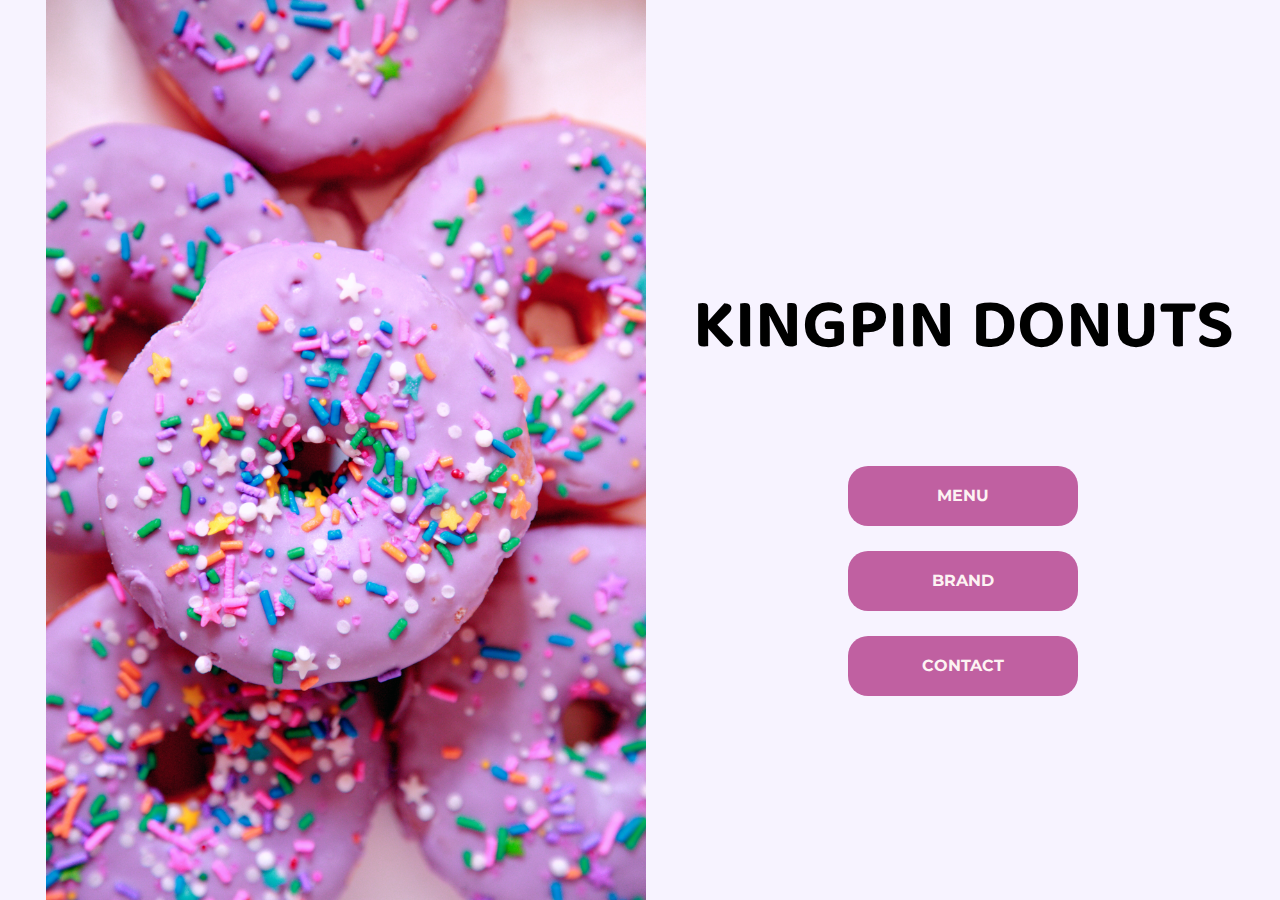
<file: project/index.html>
<!DOCTYPE html>

<html>
    <head>
        <title>Kingpin Donuts</title>

        <!--Link to CSS Files-->
        <link rel="stylesheet" href="assets/styles/style.css">

        <!--Link to Google Fonts-->
        <link href="https://fonts.googleapis.com/css2?family=Baloo+Tamma+2:wght@500;700;800&family=Corben:wght@400;700&family=Lato:wght@400;700;900&family=Montserrat:wght@400;500;700;800;900&family=Open+Sans:wght@400;600;700;800&family=Sansita:ital,wght@0,400;0,800;0,900;1,800;1,900&family=Wendy+One&display=swap" rel="stylesheet">    
    </head>
    <body>
        <img id="banner_image" src="assets/images/purple_donuts.jpg" alt="Donuts">
        <div class="content">
            <h2>KINGPIN DONUTS</h2>
            <div class="menu_buttons">
                <a href="menu.html"><div id="button1">MENU</div></a>
                <a href="brand.html"><div id="button2">BRAND</div></a>
                <a href="contact.html"><div id="button3">CONTACT</div></a>
            </div>
        </div>
    </body>
</html>
</file>
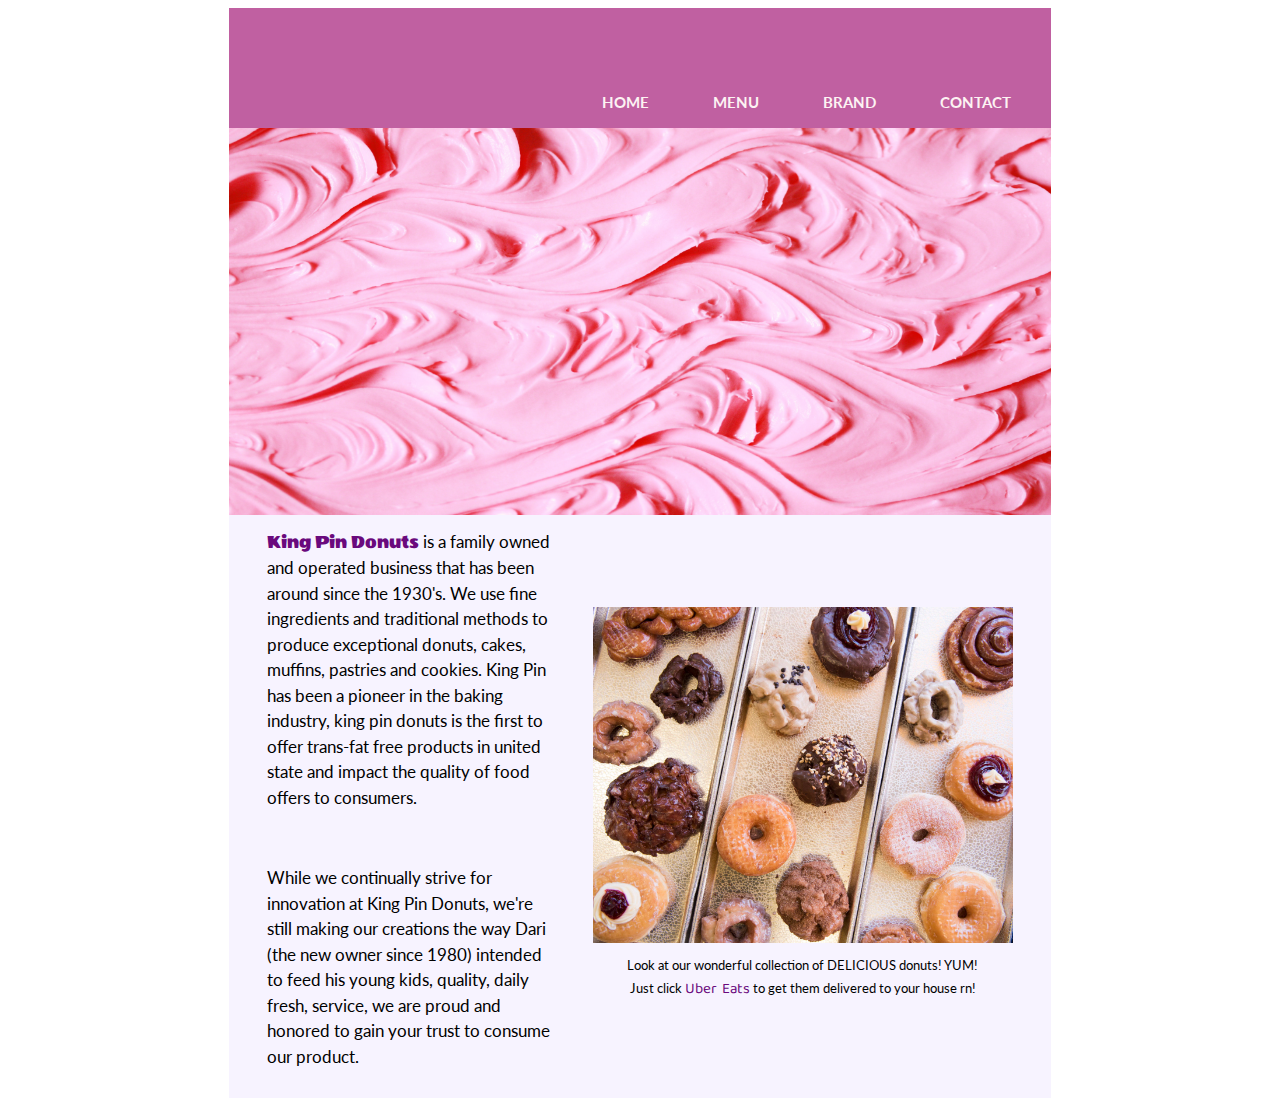
<file: project/brand.html>
<!DOCTYPE html>

<html>
    <head>
        <title>Brand</title>
        <link rel="stylesheet" href="assets/styles/brandstyle.css">
        <link href="https://fonts.googleapis.com/css2?family=Baloo+Tamma+2:wght@500;700;800&family=Corben:wght@400;700&family=Lato:wght@400;700;900&family=Montserrat:wght@400;500;700;800;900&family=Open+Sans:wght@400;600;700;800&family=Sansita:ital,wght@0,400;0,800;0,900;1,800;1,900&family=Wendy+One&display=swap" rel="stylesheet"> 
    </head>
    <body>
        <div class="container">

            <header>
                <div class="content">
                    <nav>
                        <ul>
                            <list><a href="index.html">HOME</a></list>
                            <list><a href="menu.html">MENU</a></list>
                            <list><a href="#">BRAND</a></list>
                            <list><a href="contact.html">CONTACT</a></list>
                        </ul>
                    </nav>
                </div>
            </header>

            <div class="banner">

                <div>
                    <img src="assets/images/banner.jpg" alt="banner">
                    <div id="title">BRAND</div>                    
                </div>

            </div>

            
            <div class="our_story">
                <div class="our_story_content">
                    <p class="story"><a>King Pin Donuts</a> is a family owned and operated business that has been around since the 1930's. 
                        We use fine ingredients and traditional methods to produce exceptional donuts, cakes, muffins, pastries and cookies. 
                        King Pin has been a pioneer in the baking industry, king pin donuts is the first to offer  trans-fat free products 
                        in united state and impact the quality of food offers to consumers. </p>
                    <br>
                    <p class="story">While we continually strive for innovation at King Pin Donuts, 
                        we're  still making our creations the way Dari (the new owner since 1980) intended to feed his young kids, quality, daily fresh, service, 
                        we are proud and honored to gain your trust to consume our product.</p>
                </div>

                <div id="uber">
                    <img src="assets/images/kingpin.png" alt="Kingpin donuts">
                    <p>Look at our wonderful collection of DELICIOUS donuts! YUM!</p>
                    <p>Just click <a href="https://www.ubereats.com/san-francisco/food-delivery/king-pin-donuts/bMSm3ttiTGmvvQMTttcy5Q" target="_blank">Uber Eats</a> to get them delivered to your house rn!</p>
                </div>
            </div>  

        </div>
    </body>
</html>
</file>
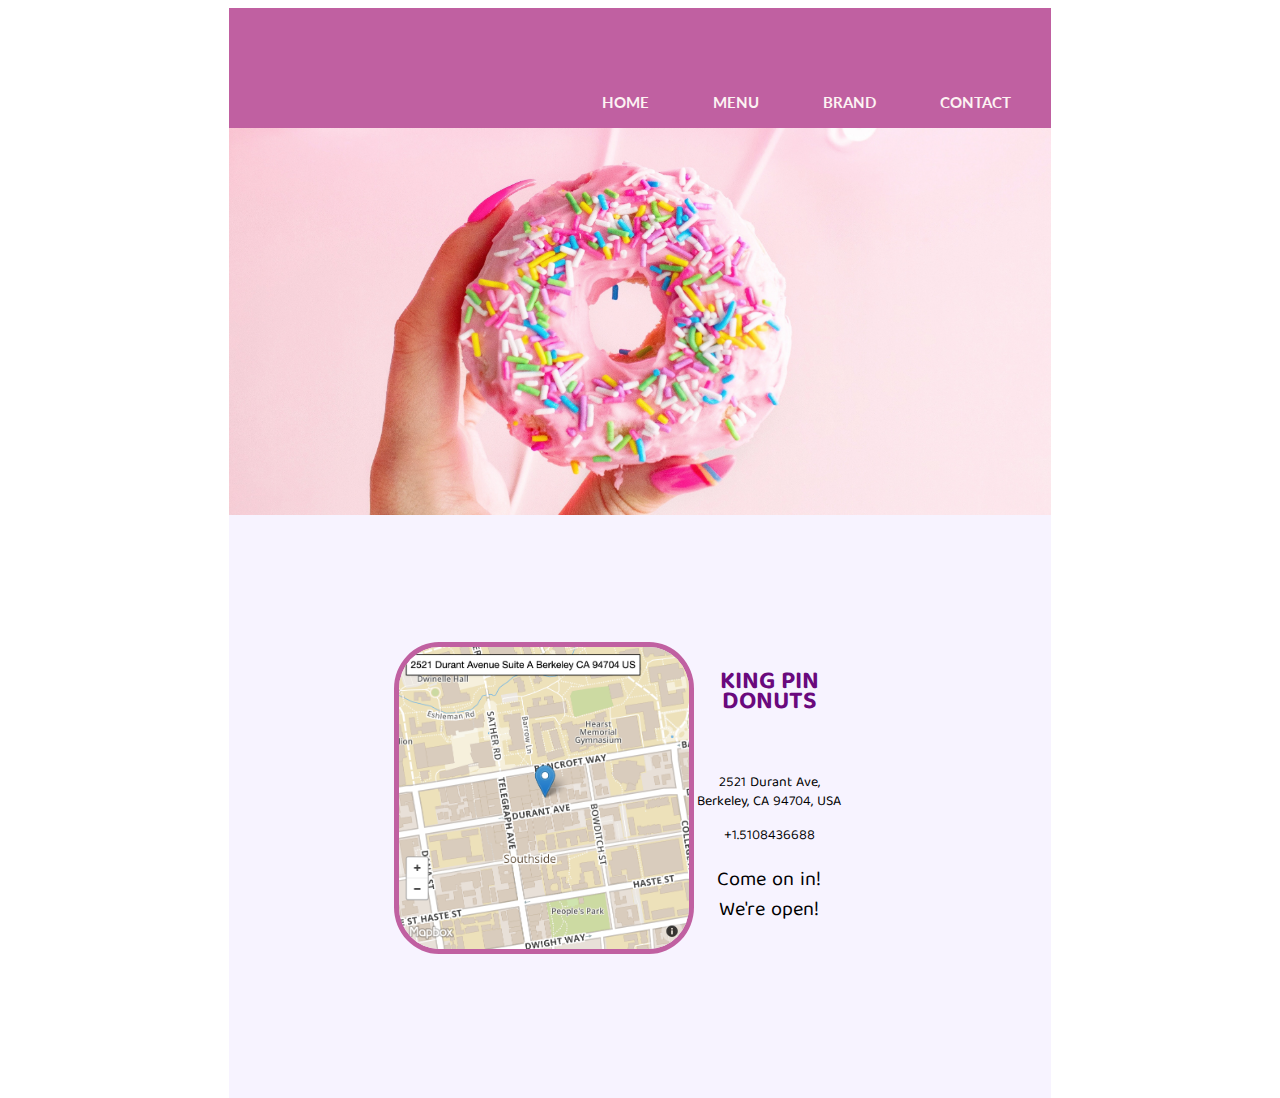
<file: project/contact.html>
<!DOCTYPE html>

<html>
    <head>
        <title>Contact</title>
        <link rel="stylesheet" href="assets/styles/contactstyle.css">
        <link href="https://fonts.googleapis.com/css2?family=Baloo+Tamma+2:wght@500;700;800&family=Corben:wght@400;700&family=Lato:wght@400;700;900&family=Montserrat:wght@400;500;700;800;900&family=Open+Sans:wght@400;600;700;800&family=Sansita:ital,wght@0,400;0,800;0,900;1,800;1,900&family=Wendy+One&display=swap" rel="stylesheet"> 
    </head>
    <body>
        <div class="container">

            <header>
                <div class="content">
                    <nav>
                        <ul>
                            <list><a href="index.html">HOME</a></list>
                            <list><a href="menu.html">MENU</a></list>
                            <list><a href="brand.html">BRAND</a></list>
                            <list><a href="#">CONTACT</a></list>
                        </ul>
                    </nav>
                </div>
            </header>

            <div class="banner">

                <div>
                    <img src="assets/images/banner5.jpg" alt="banner3">
                    <div id="title">CONTACT</div>                    
                </div>

            </div>

            
            <div class="contact">
                <div class="map_content">
                    <img id="map" src="assets/images/map.png" alt="">
                    <div class="text">
                        <a><p>KING PIN DONUTS</p></a>
                        <br>
                        <p>2521 Durant Ave, Berkeley, CA 94704, USA</p>
                        <p>+1.5108436688</p>
                        <p id="welcome">Come on in! We're open!</p>
                    </div>
                </div>
                

                
            </div>  

        </div>
    </body>
</html>
</file>
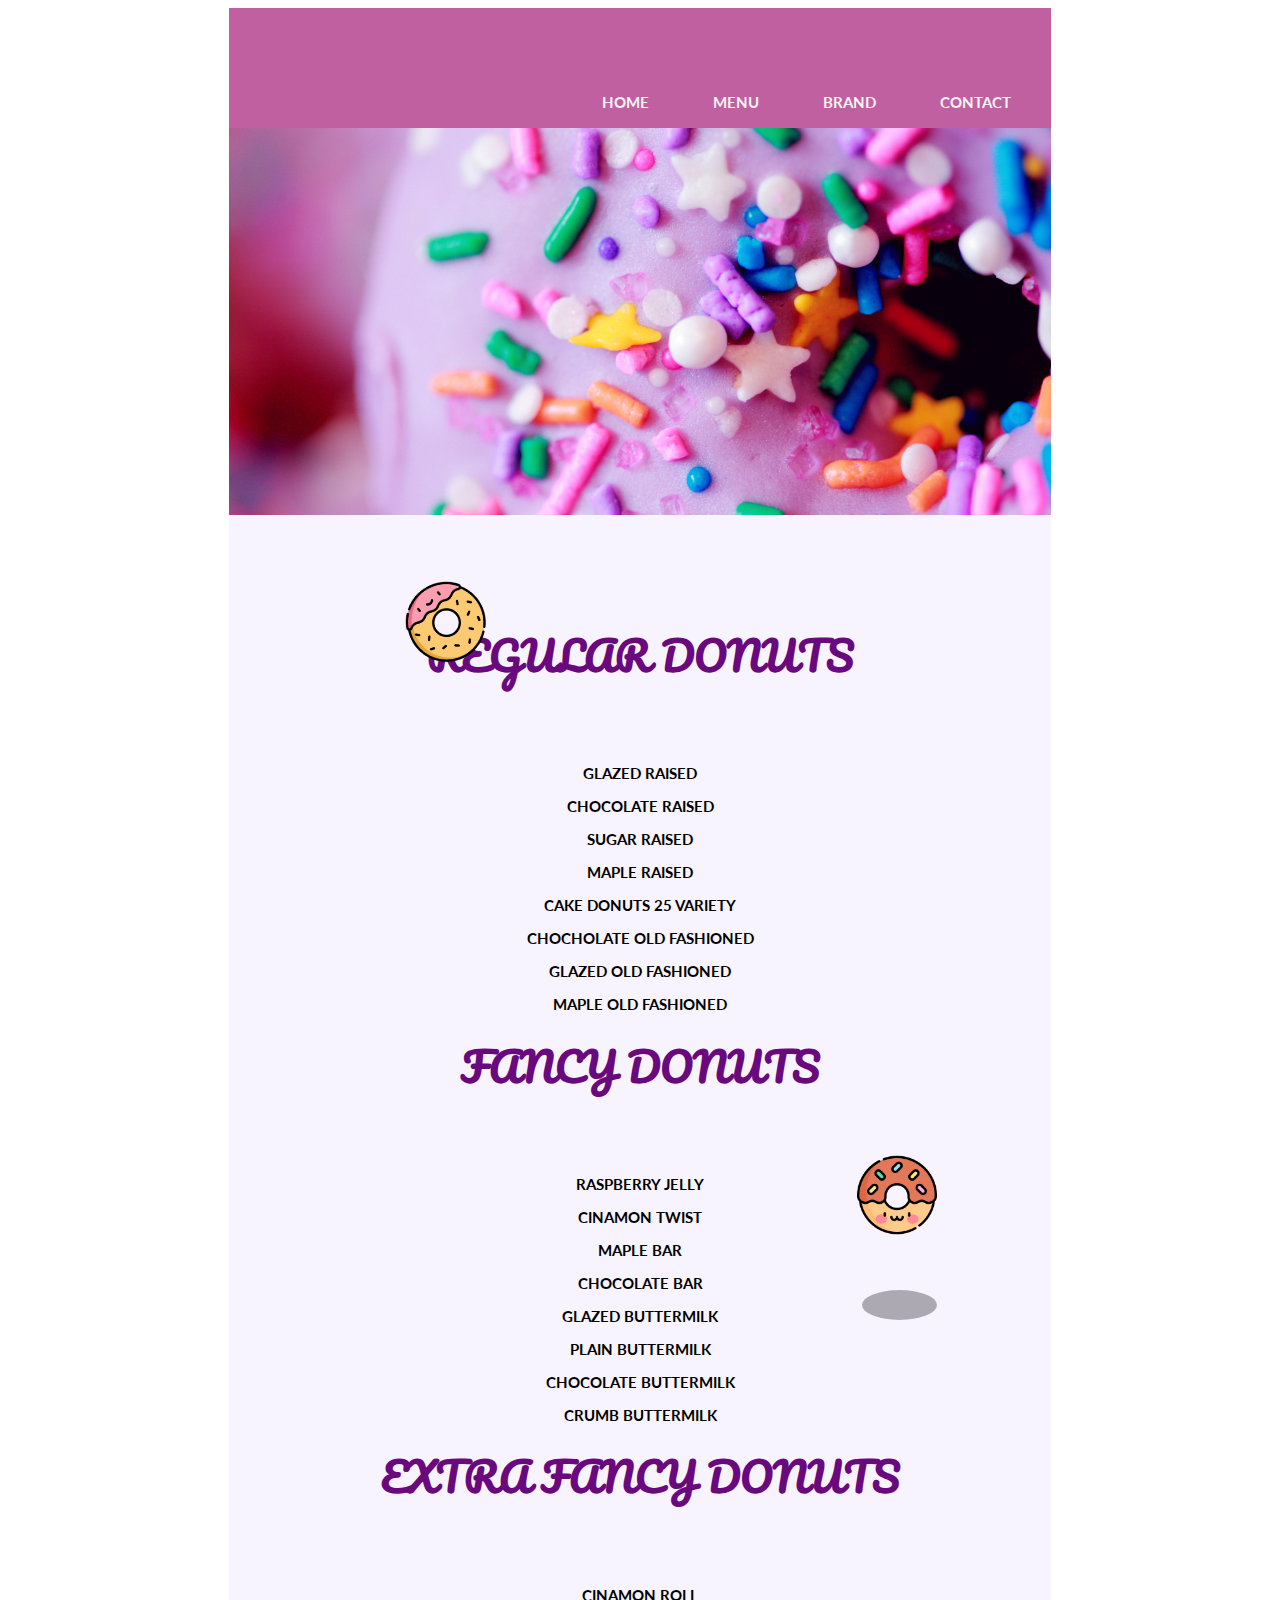
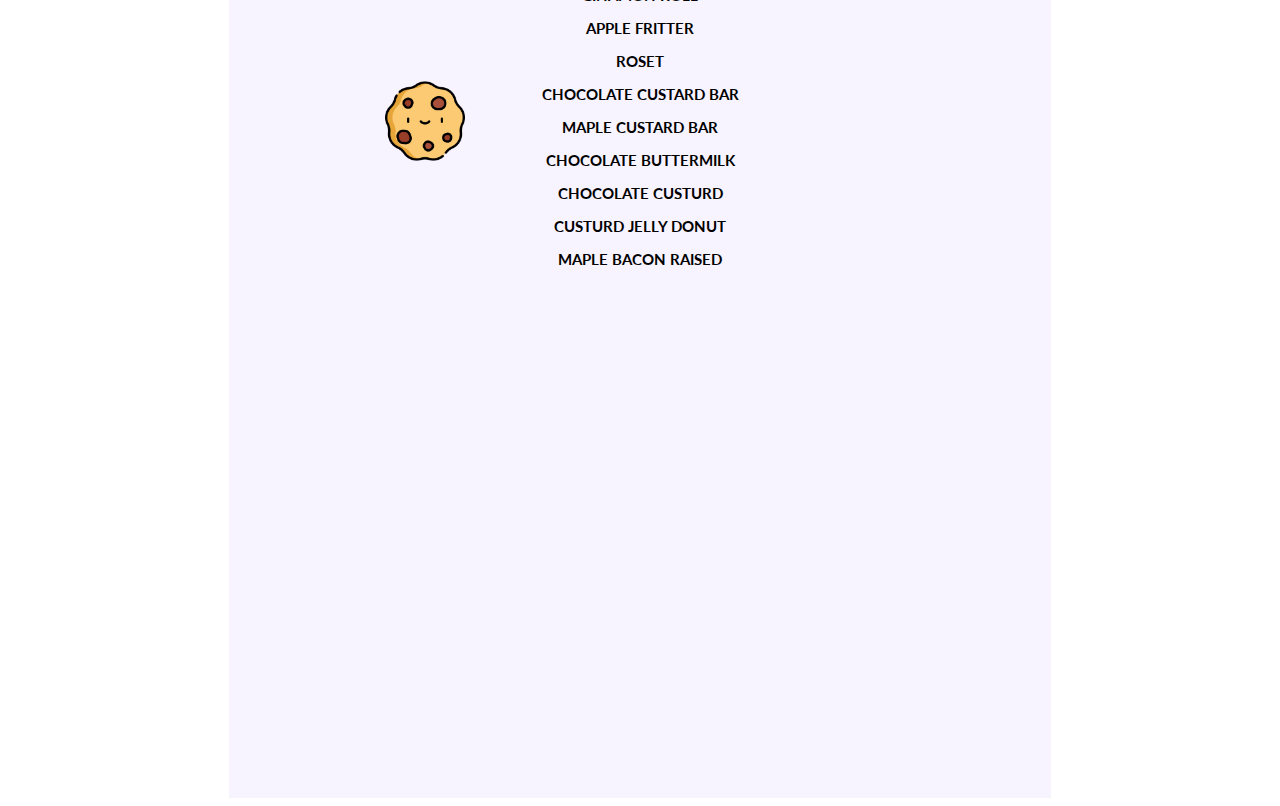
<file: project/menu.html>
<!DOCTYPE html>

<html>
    <head>
        <title>Menu</title>

        <link rel="stylesheet" href="assets/styles/menustyle.css">
        <!--Link to Google Fonts-->
        <link href="https://fonts.googleapis.com/css2?family=Baloo+Tamma+2:wght@500;700;800&family=Corben:wght@400;700&family=Lato:wght@400;700;900&family=Montserrat:wght@400;500;700;800;900&family=Open+Sans:wght@400;600;700;800&family=Sansita:ital,wght@0,400;0,800;0,900;1,800;1,900&family=Wendy+One&display=swap" rel="stylesheet">
        <link href="https://fonts.googleapis.com/css2?family=Cookie&family=Croissant+One&family=Tangerine:wght@400;700&display=swap" rel="stylesheet">
        <link href="https://fonts.googleapis.com/css2?family=Pacifico&display=swap" rel="stylesheet">    
    </head>
    <body>
        <div class="container">

            <header>
                <div class="content">
                    <nav>
                        <ul>
                            <list><a href="index.html">HOME</a></list>
                            <list class="current"><a href="#">MENU</a></list>
                            <list><a href="brand.html">BRAND</a></list>
                            <list><a href="contact.html">CONTACT</a></list>
                        </ul>
                    </nav>
                </div>
            </header>

            <div class="banner">

                <div>
                    <img src="assets/images/banner1.jpg" alt="banner">
                    <div id="title">MENU</div>                    
                </div>

            </div>
            
            <div class="menu">
                <div class="menu_content">
                    <div id="regular">
                        <h3>REGULAR DONUTS</h3>
                        <br>
                        <p>GLAZED RAISED</p>
                        <p>CHOCOLATE RAISED</p>
                        <p>SUGAR RAISED</p>
                        <p>MAPLE RAISED</p>
                        <p>CAKE DONUTS 25 VARIETY</p>
                        <p>CHOCHOLATE OLD FASHIONED</p>
                        <p>GLAZED OLD FASHIONED</p>
                        <p>MAPLE OLD FASHIONED</p>
                    </div>

                    <img id="pink_donut" src="assets/images/pink_donut_icon.png" alt="">

                    <div id="fancy">
                        <h3>FANCY DONUTS</h3>
                        <br>
                        <p>RASPBERRY JELLY</p>
                        <p>CINAMON TWIST</p>
                        <p>MAPLE BAR</p>
                        <p>CHOCOLATE BAR</p>
                        <p>GLAZED BUTTERMILK</p>
                        <p>PLAIN BUTTERMILK</p>
                        <p>CHOCOLATE BUTTERMILK</p>
                        <p>CRUMB BUTTERMILK</p>
                    </div>

                    <div id="shadow"></div>
                    <img id="sprinkled_donut" src="assets/images/chocolate_donut_icon.png" alt="">

                    <div id="extra_fancy">
                        <h3>EXTRA FANCY DONUTS</h3>
                        <br>
                        <p>CINAMON ROLL</p>
                        <p>APPLE FRITTER</p>
                        <p>ROSET</p>
                        <p>CHOCOLATE CUSTARD BAR</p>
                        <p>MAPLE CUSTARD BAR</p>
                        <p>CHOCOLATE BUTTERMILK</p>
                        <p>CHOCOLATE CUSTURD</p>
                        <p>CUSTURD JELLY DONUT</p>
                        <p>MAPLE BACON RAISED</p>
                    </div>

                    <img id="cookie1" src="assets/images/cookie.png" alt="">
                </div>

            </div>  

        </div>
    </body>
</html>
</file>
<file: project/assets/styles/style.css>
*{
    box-sizing: border-box;
}

html, body{
    height: 100%;
}

body{
    margin:0;
    display:-webkit-box;
    background-color: #f7f3ff;
    height:100%;
    display: flex;
    position: relative;
    flex-direction: row;
    justify-content: space-evenly;
}

.container{
    position: relative;
    right:0;
    width: 30%;
    height:auto;
    display: flex;
    flex-direction: column;
    justify-content: center;
}

img{
    height: 100%;
    width: auto;
}

.content{
    display: flex;
    flex-direction: column;
    align-items: center;
}

h2{
    font-family: 'Baloo Tamma 2';
    font-size: 70px;
    text-align: center;
    color: #000000;
    margin-top: 50%;
}

#button1,#button2,#button3{
    background-color:#c060a1;
    font-family: 'Montserrat', sans-serif;
    width: 230px;
    height: 60px;
    text-align: center;
    display: flex;
    flex-direction: column;
    justify-content: space-evenly;
    margin-top: 15px;
    margin-bottom: 25px;
    border-radius: 20px;
}

#button1:hover,#button2:hover,#button3:hover{
    background-color: #790c54;
}

a{
    color: #Fdf3f3;
    text-decoration: none;
    font-weight:bold;
}
</file>
<file: project/assets/styles/brandstyle.css>
*{
    box-sizing: border-box;
}

html, body{
    height: 100%;
}

.container{
    max-width: 65%;
    margin: auto;
}

nav{
    background-color: #c060a1;
    height: 120px;
    display: flex;
    flex-direction: row;
    justify-content: flex-end;
    align-items: flex-end;
}

nav a{
    margin-left: 20px;
    margin-right: 40px;
    color: #fdf3f3;
    text-decoration: none;
    font-family: 'Lato', sans-serif;
    font-weight: bold;
    font-size: 15px;
}

nav a:hover{
    text-decoration: underline;
}

.banner{
    position: relative;
    width:100%;
    display: flex;
    flex-direction: column;
}


.banner img{
    position: absolute;
    top: 0;
    left: 0;
    width: 100%;
    height: auto;
    animation: blur;
    animation-duration: 1s;
    animation-timing-function: ease-in;
    animation-fill-mode: forwards;
}

#title{
    margin-top: 18%;
    position: absolute;
    width: 100%;
    text-align: center;
    font-family: 'Baloo Tamma 2';
    font-size: 60px;
    font-weight: bolder;
    color: #1e1b18;
    opacity: 0;
    letter-spacing: 20px;
    animation: blur2;
    animation-delay: 1s;
    animation-duration: 0.5s;
    animation-timing-function: ease-in;
    animation-fill-mode: forwards;
}

@keyframes blur{
    0%{opacity:0.4}
    100%{filter:opacity(0.65);}
}

@keyframes blur2{
    0%{opacity:0.2}
    100%{opacity: 1}
}


.our_story{
    width: 100%;
    background-color: #f7f3ff;
    margin-top: 45%;
    height: 600px;
    display: flex;
    flex-direction: row;
    justify-content: space-evenly;
    align-items: center;
}

.our_story_content{
    width: 35%;
}

img{
    width: 420px;
    height: auto;
}

p{
    font-family: 'Lato';
    font-size: 17px;
    line-height: 150%;
}

.story a{
    font-family:"Wendy One";
    color: #6a097d;
    font-size: 20px;
}

.story{
    margin-top: 20px;
}

#uber{
    margin-top: 20px;
}

#uber p{
    margin-top: 15px;
    font-size: 13px;
    text-align: center;
    line-height: 60%;
}

#uber a{
    font-family: "Baloo Tamma 2";
    font-size: 15px;
    color: #6a097d;
    text-decoration: none;
}

#uber a:hover{
    font-weight: bold;
}
</file>
<file: project/assets/styles/contactstyle.css>
*{
    box-sizing: border-box;
}

html, body{
    height: 100%;
}

.container{
    max-width: 65%;
    margin: auto;
}

nav{
    background-color: #c060a1;
    height: 120px;
    display: flex;
    flex-direction: row;
    justify-content: flex-end;
    align-items: flex-end;
}

nav a{
    margin-left: 20px;
    margin-right: 40px;
    color: #fdf3f3;
    text-decoration: none;
    font-family: 'Lato', sans-serif;
    font-weight: bold;
    font-size: 15px;
}

nav a:hover{
    text-decoration: underline;
}

.banner{
    position: relative;
    width:100%;
    display: flex;
    flex-direction: column;
}


.banner img{
    position: absolute;
    top: 0;
    left: 0;
    width: 100%;
    height: auto;
    animation: blur;
    animation-duration: 1s;
    animation-timing-function: ease-in;
    animation-fill-mode: forwards;
}

#title{
    width:178.47px;
    height:84px;
    margin-top: 18%;
    position: absolute;
    width: 100%;
    text-align: center;
    font-family: 'Baloo Tamma 2';
    font-size: 60px;
    font-weight: bolder;
    color: #1e1b18;
    opacity: 0;
    letter-spacing: 20px;
    animation: blur2;
    animation-delay: 1s;
    animation-duration: 0.5s;
    animation-timing-function: ease-in;
    animation-fill-mode: forwards;
}

@keyframes blur{
    0%{opacity:0.4}
    100%{filter:opacity(0.65);}
}

@keyframes blur2{
    0%{opacity:0.2}
    100%{opacity: 1}
}


.contact{
    width: 100%;
    background-color: #f7f3ff;
    margin-top: 45%;
    height: 600px;
    display: flex;
    flex-direction: column;
    justify-content: space-evenly;
}

.map_content{
    display: flex;
    flex-direction: row;
    justify-content: space-between;
    align-items: center;
}

#map{
    width: 300px;
    height: auto;
    border: solid 5px #c060a1;
    border-radius: 15%;
    margin-left: 20%;
}

.text{
    font-family: 'Baloo Tamma 2';
    font-size: 14px;
    text-align: center;
    line-height: 140%;
    margin-right: 25%;
}

.text a{
    font-family: "Baloo Tamma 2";
    font-size: 25px;
    color: #6a097d;
    font-weight: bold;
}

#welcome{
    font-family: "Baloo Tamma 2";
    font-size: 20px;
    line-height: 150%;
}
</file>
<file: project/assets/styles/menustyle.css>
.container{
    max-width: 65%;
    margin: auto;
}

nav{
    background-color: #c060a1;
    height: 120px;
    display: flex;
    flex-direction: row;
    justify-content: flex-end;
    align-items: flex-end;
}

nav a{
    margin-left: 20px;
    margin-right: 40px;
    color: #fdf3f3;
    text-decoration: none;
    font-family: 'Lato', sans-serif;
    font-weight: bold;
    font-size: 15px;
}

nav a:hover{
    text-decoration: underline;
}

.banner{
    position: relative;
    width:100%;
    display: flex;
    flex-direction: column;
}


.banner img{
    position: absolute;
    top: 0;
    left: 0;
    width: 100%;
    height: auto;
    animation: blur;
    animation-duration: 1s;
    animation-timing-function: ease-in;
    animation-fill-mode: forwards;
}

#title{
    margin-top: 18%;
    position: absolute;
    width: 100%;
    text-align: center;
    font-family: 'Baloo Tamma 2';
    font-size: 60px;
    font-weight: bolder;
    color: #1e1b18;
    opacity: 0;
    letter-spacing: 20px;
    animation: blur2;
    animation-delay: 1s;
    animation-duration: 0.5s;
    animation-timing-function: ease-in;
    animation-fill-mode: forwards;
}

@keyframes blur{
    0%{opacity:0.4}
    100%{filter:opacity(0.65);}
}

@keyframes blur2{
    0%{opacity:0.2}
    100%{opacity: 1}
}

.menu{
    width: 100%;
    background-color: #f7f3ff;
    margin-top: 45%;
    height: 1900px;
}

.menu_content{
    position: relative;
    width: 100%;
}

h3{
    width: 100%;
    font-size: 40px;
    font-family: 'Pacifico';
    color: #6a097d;
    text-align: center;
    margin-bottom: 5%;
}

#regular,#fancy,#extra_fancy{
    position: absolute;
    width: 100%;
    margin-top: 10%;
    margin-left: auto;
    margin-right: auto;
}

#regular p,#fancy p,#extra_fancy p{
    width: 100%;
    font-family: 'Lato';
    font-weight: bold;
    font-size: 15px;
    color:black;
    text-align: center;
}

#fancy{
    margin-top: 60%;
}

#extra_fancy{
    margin-top: 110%;
}

#pink_donut{
    position: absolute;
    width: 80px;
    height: auto;
    margin-left: 21.5%;
    margin-top: 10.2%;
    transform: rotate(-40deg);
    animation: spin;
    animation-iteration-count: infinite;
    animation-duration: 2s;
    animation-direction: alternate;
}

#sprinkled_donut{
    position: absolute;
    width: 80px;
    height: auto;
    margin-left: 76.4%;
    margin-top: 80%;

    animation: bounce;
    animation-duration: 0.6s;
    animation-timing-function: ease-in;
    animation-direction: alternate;
    animation-iteration-count: infinite;
}

#shadow {

    position: absolute;
    height: 30px;
    width: 75px;
    background: black;
    opacity: 0.3;
    border-radius: 50%;
    margin-left: 77%;
    margin-top: 96.4%;


    animation: shadow;
    animation-duration: 0.6s;
    animation-timing-function: ease-in;
    animation-direction: alternate;
    animation-iteration-count: infinite;
}

@keyframes spin{
    0%{transform: rotate(-40deg);}
    100%{transform: rotate(30deg);}
}

@keyframes bounce{
    100%{margin-top: 91%;}
}

@keyframes shadow{
    100% {transform: scale(0.5); opacity:0.5;}
}

#cookie1{
    position: absolute;
    width: 80px;
    height: auto;
    margin-left: 19%;
    margin-top: 144%;
    animation: spin;
    animation-iteration-count: infinite;
    animation-duration: 1.8s;
    animation-direction: alternate;
}

@keyframes spin2{
    0%{transform: rotate(-15deg);}
    100%{transform: rotate(5deg);}
}
</file>
